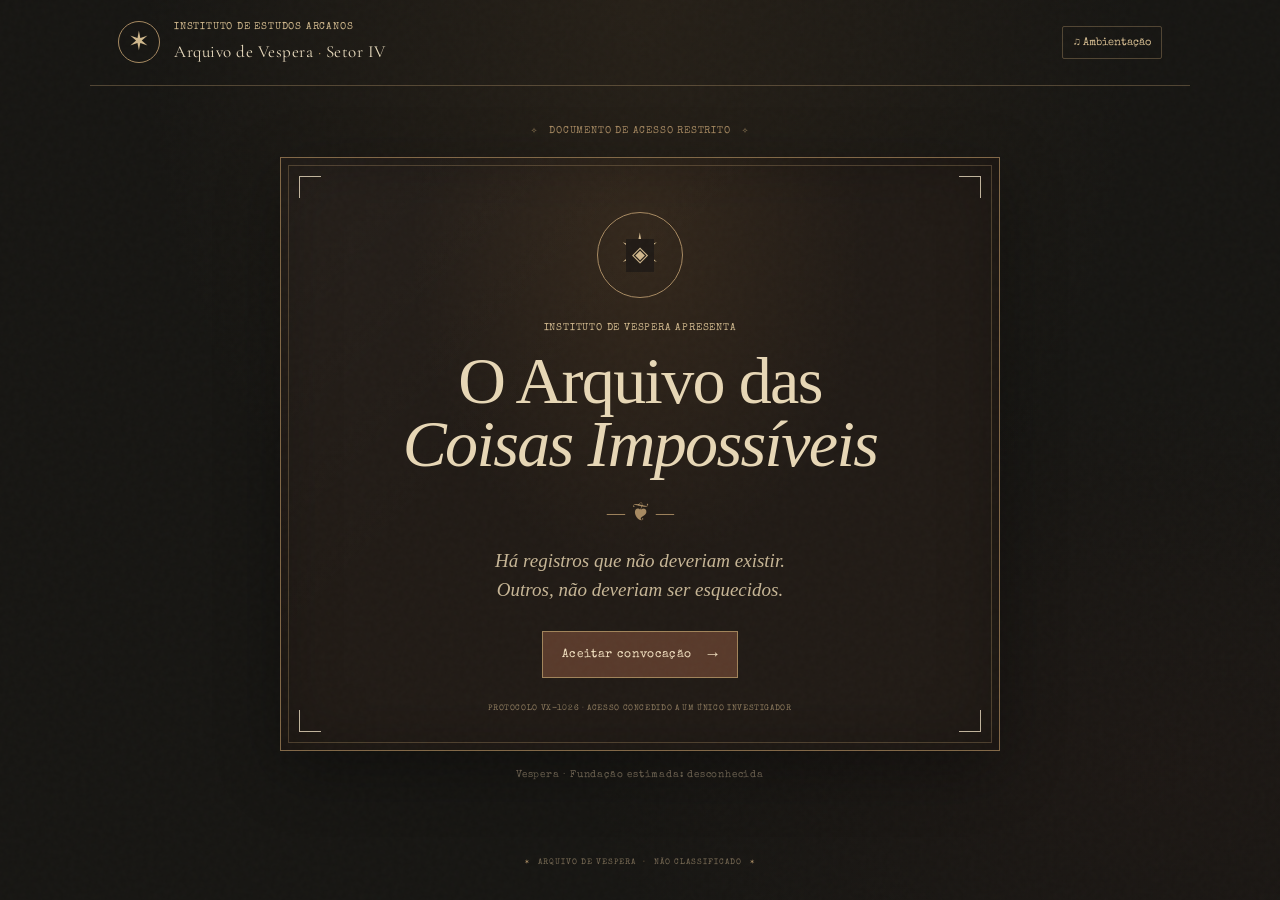
<file: index.html>
<!doctype html>
<html lang="pt-BR">
<head>
  <meta charset="utf-8">
  <meta name="viewport" content="width=device-width, initial-scale=1">
  <meta name="theme-color" content="#171613">
  <meta name="description" content="Um registro extraordinário do Instituto de Vespera.">
  <title>O Arquivo das Coisas Impossíveis</title>
  <link rel="preconnect" href="https://fonts.googleapis.com">
  <link rel="preconnect" href="https://fonts.gstatic.com" crossorigin>
  <link href="https://fonts.googleapis.com/css2?family=Cormorant+Garamond:wght@400;500;600;700&family=IM+Fell+English:ital@0;1&family=Special+Elite&display=swap" rel="stylesheet">
  <link rel="stylesheet" href="style.css">
</head>
<body>
  <div class="grain" aria-hidden="true"></div>
  <header class="topbar">
    <div class="sigil" aria-hidden="true">✶</div>
    <div>
      <p class="eyebrow">Instituto de Estudos Arcanos</p>
      <p class="topbar-title">Arquivo de Vespera <span>·</span> Setor IV</p>
    </div>
    <button class="sound-toggle" id="soundToggle" type="button" aria-expanded="false" aria-controls="ambiencePanel" title="Abrir ambientação">♫ <span>Ambientação</span></button>
  </header>

  <div class="ambience-backdrop" id="ambienceBackdrop" hidden></div>
  <aside class="ambience-panel" id="ambiencePanel" aria-labelledby="ambienceTitle" hidden>
    <div class="ambience-heading">
      <div><p class="eyebrow">INSTITUTO DE VESPERA</p><h2 id="ambienceTitle">Ambientação</h2></div>
      <button class="modal-close" id="ambienceClose" type="button" aria-label="Fechar ambientação">×</button>
    </div>
    <p>Ajuste conforme sua preferência <br> Aproveite o <strong>ASMR</strong> :)</p>
    <div class="sound-channel" data-sound-channel="fire">
      <div class="sound-channel-top"><span class="sound-glyph" aria-hidden="true">♨</span><div><strong>Lareira</strong><small id="fireStatus">Arquivo esperado: sounds/fire.mp3</small></div></div>
      <label for="fireVolume">Volume da lareira <output id="fireVolumeValue">35%</output></label>
      <input id="fireVolume" type="range" min="0" max="100" value="35">
      <button class="sound-play" id="firePlay" type="button">▶ Reproduzir lareira</button>
      <audio id="fireAudio" loop preload="none" src="sounds/fire.mp3"></audio>
    </div>
    <div class="sound-channel" data-sound-channel="rain">
      <div class="sound-channel-top"><span class="sound-glyph" aria-hidden="true">☂</span><div><strong>Chuva</strong><small id="rainStatus">Arquivo esperado: sounds/rain.mp3</small></div></div>
      <label for="rainVolume">Volume da chuva <output id="rainVolumeValue">25%</output></label>
      <input id="rainVolume" type="range" min="0" max="100" value="25">
      <button class="sound-play" id="rainPlay" type="button">▶ Reproduzir chuva</button>
      <audio id="rainAudio" loop preload="none" src="sounds/rain.mp3"></audio>
    </div>
    <p class="ambience-note">Dica: os dois sons podem tocar juntos. O volume de cada um é independente.</p>
  </aside>

  <main id="app">
    <section class="screen active" id="screen-intro" aria-labelledby="intro-title">
      <div class="chapter-mark">✧ &nbsp; DOCUMENTO DE ACESSO RESTRITO &nbsp; ✧</div>
      <div class="book-cover">
        <div class="cover-corner top-left"></div><div class="cover-corner top-right"></div>
        <div class="cover-corner bottom-left"></div><div class="cover-corner bottom-right"></div>
        <div class="cover-emblem" aria-hidden="true"><span>✶</span><i>◈</i></div>
        <p class="eyebrow">Instituto de Vespera apresenta</p>
        <h1 id="intro-title">O Arquivo das<br><em>Coisas Impossíveis</em></h1>
        <div class="ornament">— ❦ —</div>
        <p class="cover-subtitle">Há registros que não deveriam existir.<br>Outros, não deveriam ser esquecidos.</p>
        <button class="primary-button" id="beginButton" type="button">Aceitar convocação <span>→</span></button>
        <p class="tiny-note">PROTOCOLO VX-1026 · ACESSO CONCEDIDO A UM ÚNICO INVESTIGADOR</p>
      </div>
      <p class="page-footnote">Vespera · Fundação estimada: desconhecida</p>
    </section>

    <section class="screen" id="screen-catalog" aria-labelledby="catalog-title" hidden>
      <div class="section-heading">
        <p class="eyebrow">Capítulo I · Sala de registros</p>
        <h2 id="catalog-title">O catálogo esquecido</h2>
        <p>Quatro registros foram separados do acervo principal. Leia-os com atenção. O arquivo costuma esconder a verdade à vista de todos.</p>
      </div>
      <div class="progress-row"><span>REGISTROS EXAMINADOS</span><span id="progressText">0 / 3</span></div>
      <div class="progress-track"><div id="progressFill"></div></div>
      <div class="fragment-progress-row"><span>FRAGMENTOS RECUPERADOS</span><span id="fragmentProgressText">0 / 3</span></div>
      <div class="fragment-progress-track"><div id="fragmentProgressFill"></div></div>
      <div class="fragment-note" id="fragmentNote">Três documentos guardam pequenos fragmentos. Examine-os para reconstruir o registro.</div>
      <div class="document-grid">
        <button class="document-card" type="button" data-doc="individual">
          <span class="doc-number">REGISTRO A-01</span><span class="doc-icon">♙</span>
          <span class="doc-title">Indivíduo extraordinário</span><span class="doc-description">Uma ficha que desafia a classificação.</span><span class="doc-open">Abrir documento ↗</span>
          <span class="read-stamp" aria-hidden="true">LIDO</span>
        </button>
        <button class="document-card" type="button" data-doc="letter">
          <span class="doc-number">REGISTRO A-02</span><span class="doc-icon">✉</span>
          <span class="doc-title">Correspondência interceptada</span><span class="doc-description">Uma mensagem que não chegou ao destino.</span><span class="doc-open">Abrir documento ↗</span>
          <span class="read-stamp" aria-hidden="true">LIDO</span>
        </button>
        <button class="document-card" type="button" data-doc="bestiary">
          <span class="doc-number">REGISTRO A-03</span><span class="doc-icon">♜</span>
          <span class="doc-title">Bestiário de anomalias</span><span class="doc-description">Uma criatura de hábitos questionáveis.</span><span class="doc-open">Abrir documento ↗</span>
          <span class="read-stamp" aria-hidden="true">LIDO</span>
        </button>
        <button class="document-card restricted" type="button" data-doc="sealed">
          <span class="doc-number">REGISTRO A-04</span><span class="doc-icon">⌑</span>
          <span class="doc-title">Registro sem classificação</span><span class="doc-description">O acesso exige uma palavra-chave.</span><span class="doc-open">Examinar selo ↗</span>
          <span class="lock-mark" aria-hidden="true">✦ RESTRITO ✦</span>
        </button>
      </div>
      <div class="hint-box"><span class="hint-symbol">☞</span><p><strong>Nota do arquivista:</strong> os três primeiros documentos podem ser consultados em qualquer ordem. Quando tiver examinado todos, procure o que eles têm em comum.</p></div>
      <div class="center-actions"><button class="text-button" id="toRiddleButton" type="button">Ir para a investigação →</button></div>
    </section>

    <section class="screen" id="screen-riddle" aria-labelledby="riddle-title" hidden>
      <div class="section-heading">
        <p class="eyebrow">Capítulo II · Mesa de investigação</p>
        <h2 id="riddle-title">Aquilo que permanece</h2>
        <p>O selo reage a uma palavra. Não é o nome de um objeto, mas algo que pode ser guardado, construído e compartilhado mesmo à distância.</p>
      </div>
      <div class="riddle-panel">
        <div class="wax-seal" aria-hidden="true">V</div>
        <p class="eyebrow">PERGUNTA DE CONTROLE</p>
        <p class="riddle-quote">“Torna-se mais forte quando compartilhado. Pode atravessar o tempo e a distância. Sete letras. Começa com V.”</p>
        <label for="passwordInput">Palavra-chave</label>
        <form id="passwordForm" autocomplete="off">
          <input id="passwordInput" name="password" type="text" placeholder="Insira sua resposta..." maxlength="40" aria-describedby="passwordFeedback">
          <button class="primary-button" type="submit">Testar palavra <span>→</span></button>
        </form>
        <p id="passwordFeedback" class="feedback" role="status" aria-live="polite"></p>
        <button class="hint-button" id="hintButton" type="button">Solicitar pista adicional</button>
        <p id="extraHint" class="extra-hint" hidden>As pistas falam de algo que existe entre pessoas. Não é uma lembrança isolada, mas aquilo que as conecta.</p>
      </div>
      <div class="center-actions"><button class="text-button" id="backToCatalog" type="button">← Voltar aos documentos</button></div>
    </section>

    <section class="screen" id="screen-locked" aria-labelledby="locked-title" hidden>
      <div class="section-heading">
        <p class="eyebrow">Capítulo III · Câmara de conservação</p>
        <h2 id="locked-title">O selo foi rompido</h2>
        <p>O arquivo reconheceu a resposta. Uma última folha estava escondida atrás do registro oficial.</p>
      </div>
      <article class="parchment reveal-card">
        <p class="document-meta">INSTITUTO DE VESPERA · REGISTRO A-04</p>
        <div class="document-symbol">✧</div>
        <h3>Relatório sobre um vínculo improvável</h3>
        <p>Classificação: <em>raro, persistente e de origem inexplicavelmente caótica.</em></p>
        <p>O material investigado contém conversas sem propósito aparente, referências que só duas pessoas compreendem e episódios cuja explicação oficial permanece: “você precisava estar lá”.</p>
        <p>Apesar das evidências, o vínculo não pôde ser catalogado como mero acaso.</p>
        <div class="redaction">[ A ÚLTIMA OBSERVAÇÃO FOI RESERVADA AO DESTINATÁRIO. ]</div>
        <button class="primary-button dark-button" id="revealLetterButton" type="button">Ler a observação final <span>→</span></button>
      </article>
    </section>

    <section class="screen" id="screen-letter" aria-labelledby="letter-title" hidden>
      <div class="section-heading">
        <p class="eyebrow">Capítulo IV · Registro definitivo</p>
        <h2 id="letter-title">O que merece ser guardado</h2>
        <p>Documento destinado exclusivamente ao investigador.</p>
      </div>
      <article class="parchment final-letter">
        <div class="letter-topline"><span>ARQUIVO DE VESPERA</span><span>VX-22 · PESSOAL</span></div>
        <div class="document-symbol">❦</div>
        <h3>Para você, que encontrou este registro</h3>
        <p>Se você chegou até aqui, parabéns: demonstrou uma capacidade extraordinária de investigar documentos suspeitos em vez de simplesmente deixar o arquivo em paz.</p>
        <p>O Instituto gostaria de registrar uma reclamação formal sobre a sua curiosidade. A investigação deveria ter durado três minutos, mas você decidiu levar o trabalho a sério. Estamos avaliando se isso é uma qualidade ou uma falha de caráter.</p>
        <p>Brincadeiras à parte, eu queria te dar algo um pouco diferente neste aniversário. Uma pequena história, um lugar para explorar e algumas pistas escondidas no meio de tudo isso.</p>
        <p>Porque, no fim, algumas das melhores coisas que a gente guarda não são objetos raros nem grandes acontecimentos. São as conversas, as piadas que não fariam sentido para mais ninguém e as lembranças que continuam importantes mesmo quando cada um está no seu canto.</p>
        <p>Espero que esse novo ano da sua vida traga descobertas inesperadas, histórias absurdas, motivos para rir e muitas coisas boas que você ainda nem imagina. E espero que a nossa amizade continue rendendo registros dignos de serem escondidos numa biblioteca proibida.</p>
        <p class="birthday-line">Feliz aniversário! ♡</p>
        <p class="signature">— O responsável por este arquivo</p>
        <div class="letter-seal">✶</div>
      </article>
      <div class="epilogue">
        <p class="eyebrow">INVESTIGAÇÃO CONCLUÍDA</p>
        <h3>Você está oficialmente dispensado.</h3>
        <p>Os documentos, infelizmente, continuam desorganizados. O Instituto pede desculpas por qualquer inconveniente e agradece por existir alguém disposto a abrir as pastas certas.</p>
        <button class="primary-button" id="finishButton" type="button">Encerrar investigação <span>✦</span></button>
      </div>
    </section>

    <section class="screen" id="screen-finish" aria-labelledby="finish-title" hidden>
      <div class="book-cover finish-cover">
        <div class="cover-emblem" aria-hidden="true"><span>✶</span><i>◈</i></div>
        <p class="eyebrow">ARQUIVO ENCERRADO</p>
        <h2 id="finish-title">Registro preservado.</h2>
        <div class="ornament">— ❦ —</div>
        <p class="cover-subtitle">Algumas histórias terminam.<br>Outras continuam fora das páginas.</p>
        <p class="tiny-note">INSTITUTO DE VESPERA · FIM DO DOCUMENTO</p>
        <button class="text-button" id="restartButton" type="button">Recomeçar do início ↺</button>
      </div>
    </section>
  </main>

  <div class="modal-backdrop" id="documentModal" hidden>
    <section class="modal" role="dialog" aria-modal="true" aria-labelledby="modalTitle">
      <button class="modal-close" id="modalClose" type="button" aria-label="Fechar documento">×</button>
      <p class="document-meta" id="modalMeta">REGISTRO A-01</p>
      <div class="document-symbol" id="modalSymbol">♙</div>
      <h2 id="modalTitle">Documento</h2>
      <div id="modalBody" class="modal-body"></div>
      <p class="modal-footer">INSTITUTO DE VESPERA · CONSULTA REGISTRADA</p>
      <button class="primary-button dark-button" id="modalDone" type="button">Guardar documento <span>✓</span></button>
    </section>
  </div>

  <footer class="site-footer"><span>✶</span> ARQUIVO DE VESPERA <span>·</span> NÃO CLASSIFICADO <span>✶</span></footer>
  <script src="script.js"></script>
</body>
</html>
</file>
<file: style.css>
/* O Arquivo das Coisas Impossíveis — dark academia / grimório */
:root {
  --night: #171613;
  --night-soft: #211e19;
  --wood: #342820;
  --brass: #a78a62;
  --brass-light: #d0b88d;
  --paper: #ddcba6;
  --paper-light: #eadcbf;
  --ink: #30261d;
  --muted: #a99b85;
  --wine: #702e2c;
  --line: rgba(190, 158, 111, .35);
  --serif: "Cormorant Garamond", Georgia, serif;
  --book: "IM Fell English", Georgia, serif;
  --type: "Special Elite", "Courier New", monospace;
}
* { box-sizing: border-box; }
html { scroll-behavior: smooth; }
body {
  margin: 0; min-height: 100vh; color: var(--paper-light);
  background:
    radial-gradient(ellipse at 50% 0%, rgba(93, 68, 42, .22), transparent 55%),
    radial-gradient(ellipse at 90% 85%, rgba(72, 37, 30, .12), transparent 35%),
    var(--night);
  font-family: var(--serif); font-size: 18px; line-height: 1.55;
}
body::before {
  content: ""; position: fixed; inset: 0; pointer-events: none; z-index: -1;
  background-image: repeating-linear-gradient(0deg, transparent 0 3px, rgba(255,255,255,.012) 4px);
}
button, input { font: inherit; }
button { cursor: pointer; }
button:focus-visible, input:focus-visible { outline: 2px solid var(--brass-light); outline-offset: 4px; }
[hidden] { display: none !important; }
.grain { position: fixed; inset: 0; pointer-events: none; opacity: .12; z-index: 10; background-image: url("data:image/svg+xml,%3Csvg viewBox='0 0 180 180' xmlns='http://www.w3.org/2000/svg'%3E%3Cfilter id='n'%3E%3CfeTurbulence type='fractalNoise' baseFrequency='.9' numOctaves='3' stitchTiles='stitch'/%3E%3C/filter%3E%3Crect width='100%25' height='100%25' filter='url(%23n)' opacity='.18'/%3E%3C/svg%3E"); }
.topbar { max-width: 1100px; margin: auto; padding: 20px 28px; display: flex; align-items: center; gap: 14px; border-bottom: 1px solid var(--line); }
.sigil { width: 42px; height: 42px; display: grid; place-items: center; border: 1px solid var(--brass); border-radius: 50%; color: var(--brass-light); font-size: 26px; }
.eyebrow, .chapter-mark, .tiny-note, .doc-number, .progress-row, .document-meta, .letter-topline, .site-footer, .modal-footer { font-family: var(--type); letter-spacing: .08em; text-transform: uppercase; }
.eyebrow { font-size: 10px; color: var(--brass-light); margin: 0 0 3px; }
.topbar-title { font-size: 17px; margin: 0; letter-spacing: .03em; }
.topbar-title span { color: var(--brass); }
.sound-toggle { margin-left: auto; color: var(--brass-light); background: transparent; border: 1px solid var(--line); padding: 7px 10px; border-radius: 2px; font-family: var(--type); font-size: 11px; }
.sound-toggle[aria-pressed="true"] { background: var(--wood); }
main { max-width: 1000px; min-height: calc(100vh - 150px); margin: 0 auto; padding: 38px 24px 56px; }
.screen { animation: fade-in .42s ease both; }
.screen.active { display: block; }
@keyframes fade-in { from { opacity: 0; transform: translateY(8px); } to { opacity: 1; transform: translateY(0); } }
.chapter-mark { color: var(--brass); text-align: center; font-size: 10px; margin: 0 auto 18px; }
.book-cover { max-width: 720px; margin: 0 auto; position: relative; padding: 54px 36px 34px; text-align: center; border: 1px solid #826847; outline: 1px solid rgba(167,138,98,.35); outline-offset: -9px; background:
  radial-gradient(ellipse at 50% 15%, rgba(135, 97, 54, .18), transparent 45%),
  linear-gradient(135deg, rgba(255,255,255,.025), transparent 40%), #211b16;
  box-shadow: 0 18px 60px rgba(0,0,0,.32), inset 0 0 60px rgba(0,0,0,.25);
}
.cover-corner { width: 22px; height: 22px; position: absolute; border-color: var(--brass); opacity: .8; }
.top-left { top: 18px; left: 18px; border-top: 1px solid; border-left: 1px solid; }
.top-right { top: 18px; right: 18px; border-top: 1px solid; border-right: 1px solid; }
.bottom-left { bottom: 18px; left: 18px; border-bottom: 1px solid; border-left: 1px solid; }
.bottom-right { bottom: 18px; right: 18px; border-bottom: 1px solid; border-right: 1px solid; }
.cover-emblem { width: 86px; height: 86px; margin: 0 auto 23px; border: 1px solid var(--brass); border-radius: 50%; display: grid; place-items: center; position: relative; color: var(--brass-light); }
.cover-emblem span { font-size: 52px; line-height: 1; }
.cover-emblem i { position: absolute; font-style: normal; font-size: 21px; background: #211b16; padding: 0 6px; }
.book-cover h1 { font: 500 clamp(38px, 7vw, 66px)/.95 var(--book); letter-spacing: -.025em; margin: 13px 0 18px; color: #e7d7b6; }
.book-cover h1 em { font-weight: 400; }
.ornament { color: var(--brass); font-size: 24px; margin: 17px 0; }
.cover-subtitle { color: #c7b696; font: italic 19px/1.5 var(--book); margin: 0 0 27px; }
.primary-button { display: inline-flex; align-items: center; justify-content: center; gap: 16px; padding: 13px 19px; color: #f0dfbf; background: #593a2b; border: 1px solid #a1845b; font: 12px var(--type); letter-spacing: .03em; transition: background .2s, transform .2s, border-color .2s; }
.primary-button:hover { background: #704834; border-color: #d0b88d; transform: translateY(-1px); }
.primary-button span { font-size: 17px; }
.tiny-note { font-size: 8px; line-height: 1.7; color: #8d7a5d; margin: 24px 0 0; }
.page-footnote { text-align: center; color: #786c59; font: 10px var(--type); margin: 19px 0 0; letter-spacing: .08em; }
.section-heading { max-width: 700px; margin: 0 auto 30px; text-align: center; }
.section-heading h2 { color: #e6d5b5; font: 500 clamp(35px, 5vw, 48px)/1.05 var(--book); margin: 7px 0 12px; }
.section-heading > p:last-child { color: #b8aa94; max-width: 580px; margin: auto; font-size: 18px; }
.progress-row { display: flex; justify-content: space-between; color: #9e8b6b; font-size: 9px; margin: 0 0 7px; }
.progress-track { height: 3px; background: #342b20; margin-bottom: 20px; }
.progress-track div { height: 100%; width: 0; background: var(--brass); transition: width .3s; }
.document-grid { display: grid; grid-template-columns: repeat(2, minmax(0, 1fr)); gap: 14px; }
.document-card { min-height: 210px; position: relative; display: flex; flex-direction: column; align-items: flex-start; text-align: left; padding: 19px; color: var(--paper); border: 1px solid var(--line); background: linear-gradient(145deg, rgba(99,73,45,.18), transparent 65%), #211e19; transition: border-color .2s, transform .2s, background .2s; }
.document-card:hover { border-color: var(--brass); transform: translateY(-2px); background-color: #282219; }
.doc-number { font-size: 9px; color: #aa9167; }
.doc-icon { font-size: 28px; color: var(--brass-light); margin: 12px 0 2px; }
.doc-title { font: 600 23px/1.05 var(--book); color: #e0d0b0; }
.doc-description { color: #a99d89; font-size: 15px; margin: 8px 0 15px; }
.doc-open { margin-top: auto; color: #b99b6c; font: 10px var(--type); text-transform: uppercase; letter-spacing: .04em; }
.read-stamp { display: none; position: absolute; right: 12px; top: 12px; border: 1px solid #8b3933; color: #b65e50; font: 10px var(--type); padding: 3px 5px; transform: rotate(8deg); }
.document-card.read .read-stamp { display: block; }
.document-card.restricted { background: linear-gradient(145deg, rgba(112,46,44,.15), transparent 65%), #211b19; border-style: dashed; }
.lock-mark { color: #b86e5d; font: 9px var(--type); letter-spacing: .08em; margin-top: 9px; }
.hint-box { display: flex; align-items: flex-start; gap: 13px; margin: 23px 0 5px; padding: 14px 16px; border-left: 2px solid var(--brass); background: rgba(100,75,45,.11); }
.hint-symbol { color: var(--brass-light); font-size: 23px; }
.hint-box p { color: #b5a68f; font-size: 15px; margin: 0; }
.hint-box strong { color: #ddc9a4; }
.center-actions { display: flex; justify-content: center; margin: 25px 0 0; }
.text-button, .hint-button { background: transparent; border: 0; color: var(--brass-light); font: 11px var(--type); text-transform: uppercase; letter-spacing: .04em; padding: 10px; }
.text-button:hover, .hint-button:hover { color: #f0dfbf; text-decoration: underline; text-underline-offset: 4px; }
.riddle-panel { max-width: 600px; margin: 0 auto; padding: 30px clamp(20px, 5vw, 44px); background: linear-gradient(145deg, rgba(100,75,45,.16), transparent), #211e19; border: 1px solid var(--line); text-align: center; }
.wax-seal { width: 62px; height: 62px; display: grid; place-items: center; border-radius: 50%; margin: 0 auto 20px; color: #e2cda8; font: 32px var(--book); background: radial-gradient(circle at 35% 28%, #9c5144, #612725 72%); box-shadow: 0 3px 8px #100e0c; border: 2px solid #824238; }
.riddle-quote { font: italic 25px/1.35 var(--book); color: #e0cfaf; margin: 12px 0 24px; }
.riddle-panel label { display: block; text-align: left; color: #c5b08b; font: 10px var(--type); text-transform: uppercase; margin: 0 0 7px; }
#passwordForm { display: flex; flex-direction: column; gap: 10px; }
#passwordInput { min-width: 0; width: 100%; padding: 13px; color: var(--paper-light); background: #171613; border: 1px solid #66513a; text-align: center; font: 14px var(--type); letter-spacing: .08em; }
.feedback { min-height: 24px; color: #c7b48e; font-size: 14px; margin: 10px 0 0; }
.feedback.error { color: #d28a78; }
.hint-button { margin-top: 4px; font-size: 9px; }
.extra-hint { color: #b5a68f; font-style: italic; margin: 7px 0 0; font-size: 15px; }
.parchment { position: relative; max-width: 690px; margin: 0 auto; padding: clamp(24px, 5vw, 48px); color: var(--ink); background:
  radial-gradient(ellipse at 10% 10%, rgba(124,81,43,.09), transparent 40%),
  radial-gradient(ellipse at 95% 90%, rgba(124,81,43,.10), transparent 45%),
  repeating-linear-gradient(0deg, rgba(70,45,25,.025) 0 1px, transparent 1px 4px), var(--paper);
  border: 1px solid #8e704c; box-shadow: 0 18px 48px rgba(0,0,0,.25); }
.document-meta { font-size: 9px; color: #7b6344; text-align: center; }
.document-symbol { text-align: center; font-size: 29px; color: #876b47; margin: 14px 0 7px; }
.parchment h3 { font: 600 clamp(27px, 4vw, 36px)/1.08 var(--book); text-align: center; margin: 0 0 20px; }
.parchment p { font: 18px/1.65 var(--book); }
.parchment em { color: #68442f; }
.redaction { border: 1px solid #9a7b57; color: #705538; font: 10px/1.6 var(--type); text-align: center; padding: 10px; margin: 25px 0; }
.dark-button { color: #f1e1c2; background: #493326; }
.dark-button:hover { background: #68442f; }
.final-letter { padding-bottom: 55px; }
.letter-topline { display: flex; justify-content: space-between; gap: 10px; font-size: 8px; color: #856a48; border-bottom: 1px solid rgba(105,76,43,.35); padding-bottom: 12px; }
.final-letter h3 { margin-bottom: 24px; }
.final-letter p { text-align: left; }
.final-letter .birthday-line { text-align: center; font: 600 31px var(--book); color: #712d2a; margin: 28px 0 8px; }
.final-letter .signature { text-align: right; font-style: italic; color: #70583e; }
.letter-seal { position: absolute; bottom: 17px; right: 24px; width: 44px; height: 44px; display: grid; place-items: center; border-radius: 50%; background: #702e2c; color: #dfc69e; font-size: 26px; border: 2px solid #8b4940; }
.epilogue { text-align: center; max-width: 570px; margin: 36px auto 0; }
.epilogue h3 { font: 500 31px var(--book); margin: 5px 0; color: #e4d4b5; }
.epilogue p:not(.eyebrow) { color: #b4a58e; font-size: 16px; }
.epilogue .primary-button { margin-top: 10px; }
.finish-cover { margin-top: 35px; }
.finish-cover h2 { font: 500 clamp(35px, 6vw, 55px) var(--book); margin: 10px 0; color: #e7d7b6; }
.finish-cover .text-button { display: block; margin: 12px auto 0; }
.site-footer { padding: 20px 10px 28px; text-align: center; font-size: 8px; color: #796b55; letter-spacing: .12em; }
.site-footer span { color: var(--brass); padding: 0 5px; }
.modal-backdrop { position: fixed; inset: 0; z-index: 20; padding: 24px 14px; display: grid; place-items: center; overflow-y: auto; background: rgba(8,7,6,.82); backdrop-filter: blur(4px); }
.modal { position: relative; width: min(100%, 610px); max-height: min(88vh, 850px); overflow-y: auto; padding: clamp(22px, 5vw, 42px); background: var(--paper-light); color: var(--ink); border: 1px solid #a88a5e; box-shadow: 0 20px 70px #000; animation: fade-in .25s ease both; }
.modal-close { position: absolute; top: 8px; right: 12px; background: transparent; border: 0; color: #634c34; font-size: 29px; line-height: 1; }
.modal .document-symbol { font-size: 34px; }
.modal h2 { font: 600 34px/1.05 var(--book); text-align: center; margin: 0 0 22px; }
.modal-body p { font: 18px/1.65 var(--book); }
.modal-body .clue { margin-top: 22px; padding: 12px; border-left: 2px solid #8d6d46; background: rgba(116,83,48,.08); color: #5e482f; font-size: 16px; }
.modal-footer { border-top: 1px solid rgba(105,76,43,.3); padding-top: 12px; color: #876b47; font-size: 8px; text-align: center; margin-top: 25px; }
.modal .primary-button { width: 100%; margin-top: 8px; }
@media (max-width: 600px) {
  body { font-size: 17px; }
  .topbar { padding: 14px 16px; gap: 10px; }
  .sigil { width: 36px; height: 36px; font-size: 22px; }
  .topbar-title { font-size: 14px; }
  .topbar .eyebrow { font-size: 8px; }
  .sound-toggle { padding: 6px 8px; }
  .sound-toggle span { display: none; }
  main { padding: 27px 15px 40px; }
  .book-cover { padding: 46px 20px 28px; }
  .book-cover h1 { font-size: clamp(38px, 11vw, 53px); }
  .cover-emblem { width: 70px; height: 70px; }
  .cover-emblem span { font-size: 43px; }
  .cover-subtitle { font-size: 17px; }
  .tiny-note { font-size: 7px; }
  .section-heading { margin-bottom: 23px; }
  .section-heading > p:last-child { font-size: 16px; }
  .document-grid { gap: 9px; }
  .document-card { padding: 13px; min-height: 205px; }
  .doc-number { font-size: 8px; }
  .doc-icon { font-size: 25px; margin-top: 15px; }
  .doc-title { font-size: 21px; }
  .doc-description { font-size: 14px; }
  .doc-open { font-size: 8px; }
  .read-stamp { font-size: 8px; right: 7px; top: 7px; }
  .hint-box { padding: 12px; }
  .hint-box p { font-size: 14px; }
  .riddle-panel { padding: 25px 17px; }
  .riddle-quote { font-size: 22px; }
  .parchment p { font-size: 17px; }
  .letter-topline { font-size: 7px; }
  .modal-backdrop { padding: 12px 9px; }
  .modal { padding: 27px 20px; }
}
@media (max-width: 360px) {
  .document-grid { grid-template-columns: 1fr; }
  .document-card { min-height: 175px; }
  .topbar-title { font-size: 12px; }
}
@media (prefers-reduced-motion: reduce) {
  *, *::before, *::after { scroll-behavior: auto !important; animation-duration: .01ms !important; transition-duration: .01ms !important; }
}


/* Fragmentos colecionáveis */
.fragment-progress-row { display: flex; justify-content: space-between; gap: 12px; margin: 16px 0 6px; color: #a78a62; font: 9px var(--type); letter-spacing: .08em; }
.fragment-progress-track { height: 3px; background: #342b20; margin-bottom: 8px; }
.fragment-progress-track div { height: 100%; width: 0; background: #b86e5d; transition: width .3s ease; }
.fragment-note { color: #9f927c; font-size: 14px; margin: 0 0 18px; font-style: italic; }
.fragment-action-area { margin: 22px 0 6px; }
.fragment-button { display: inline-flex; padding: 10px 13px; border: 1px solid #8d6d46; background: rgba(116,83,48,.08); color: #654b30; font: 10px var(--type); letter-spacing: .04em; text-transform: uppercase; }
.fragment-button:hover:not(:disabled) { background: rgba(116,83,48,.16); }
.fragment-button:disabled { color: #58714d; border-color: #809070; cursor: default; }
.fragment-result { display: grid; grid-template-columns: 84px 1fr; gap: 6px 13px; align-items: center; margin: 12px 0 0 !important; padding: 12px; border: 1px dashed #a78a62; background: rgba(116,83,48,.07); font-size: 15px !important; }
.fragment-result strong { align-self: end; color: #654b30; font-size: 15px; }
.fragment-result > span:last-child { grid-column: 2; align-self: start; font-size: 15px; line-height: 1.4; }
.fragment-image-placeholder { grid-row: span 2; min-height: 76px; display: flex; flex-direction: column; align-items: center; justify-content: center; gap: 4px; border: 1px solid rgba(141,109,70,.5); background: repeating-linear-gradient(135deg, rgba(116,83,48,.04) 0 5px, transparent 5px 10px); color: #876b47; }
.fragment-image-placeholder span { font-size: 27px; }
.fragment-image-placeholder small { font: 7px var(--type); text-align: center; }

/* Painel lateral de ambientação */
.ambience-backdrop { position: fixed; inset: 0; z-index: 30; background: rgba(8,7,6,.62); backdrop-filter: blur(2px); }
.ambience-panel { position: fixed; z-index: 31; top: 0; right: 0; width: min(100%, 390px); height: 100dvh; overflow-y: auto; padding: 26px 22px 32px; color: var(--paper-light); background: #211e19; border-left: 1px solid var(--brass); box-shadow: -18px 0 55px rgba(0,0,0,.4); animation: slide-in .25s ease both; }
@keyframes slide-in { from { opacity: .5; transform: translateX(28px); } to { opacity: 1; transform: translateX(0); } }
.ambience-heading { display: flex; align-items: flex-start; justify-content: space-between; gap: 12px; border-bottom: 1px solid var(--line); padding-bottom: 14px; }
.ambience-heading h2 { margin: 3px 0 0; color: #e6d5b5; font: 500 34px/1 var(--book); }
.ambience-heading .modal-close { position: static; color: var(--brass-light); }
.ambience-intro, .ambience-note { color: #b8aa94; font-size: 14px; }
.ambience-intro code { color: #e0cfaf; font-size: 12px; }
.sound-channel { padding: 16px 0; border-bottom: 1px solid var(--line); }
.sound-channel-top { display: flex; align-items: center; gap: 12px; margin-bottom: 12px; }
.sound-glyph { display: grid; place-items: center; width: 42px; height: 42px; border: 1px solid var(--brass); border-radius: 50%; color: var(--brass-light); font-size: 23px; }
.sound-channel-top strong, .sound-channel-top small { display: block; }
.sound-channel-top strong { color: #e6d5b5; font: 600 22px var(--book); }
.sound-channel-top small { color: #9f927c; font-size: 10px; overflow-wrap: anywhere; }
.sound-channel label { display: flex; justify-content: space-between; gap: 12px; color: #c5b08b; font-size: 13px; }
.sound-channel output { color: var(--brass-light); font-family: var(--type); font-size: 11px; }
.sound-channel input[type="range"] { display: block; width: 100%; margin: 12px 0; accent-color: var(--brass); }
.sound-play { width: 100%; padding: 10px 12px; border: 1px solid var(--line); background: #342820; color: #e0cfaf; font: 10px var(--type); text-transform: uppercase; }
.sound-play:hover { border-color: var(--brass); }
.ambience-note { font-style: italic; margin-top: 18px; }
@media (max-width: 600px) {
  .sound-toggle span { display: inline; }
  .sound-toggle { max-width: 112px; font-size: 9px; }
  .fragment-result { grid-template-columns: 70px 1fr; padding: 9px; gap: 5px 9px; }
  .fragment-image-placeholder { min-height: 68px; }
  .ambience-panel { padding: 22px 18px 30px; }
}
</file>
